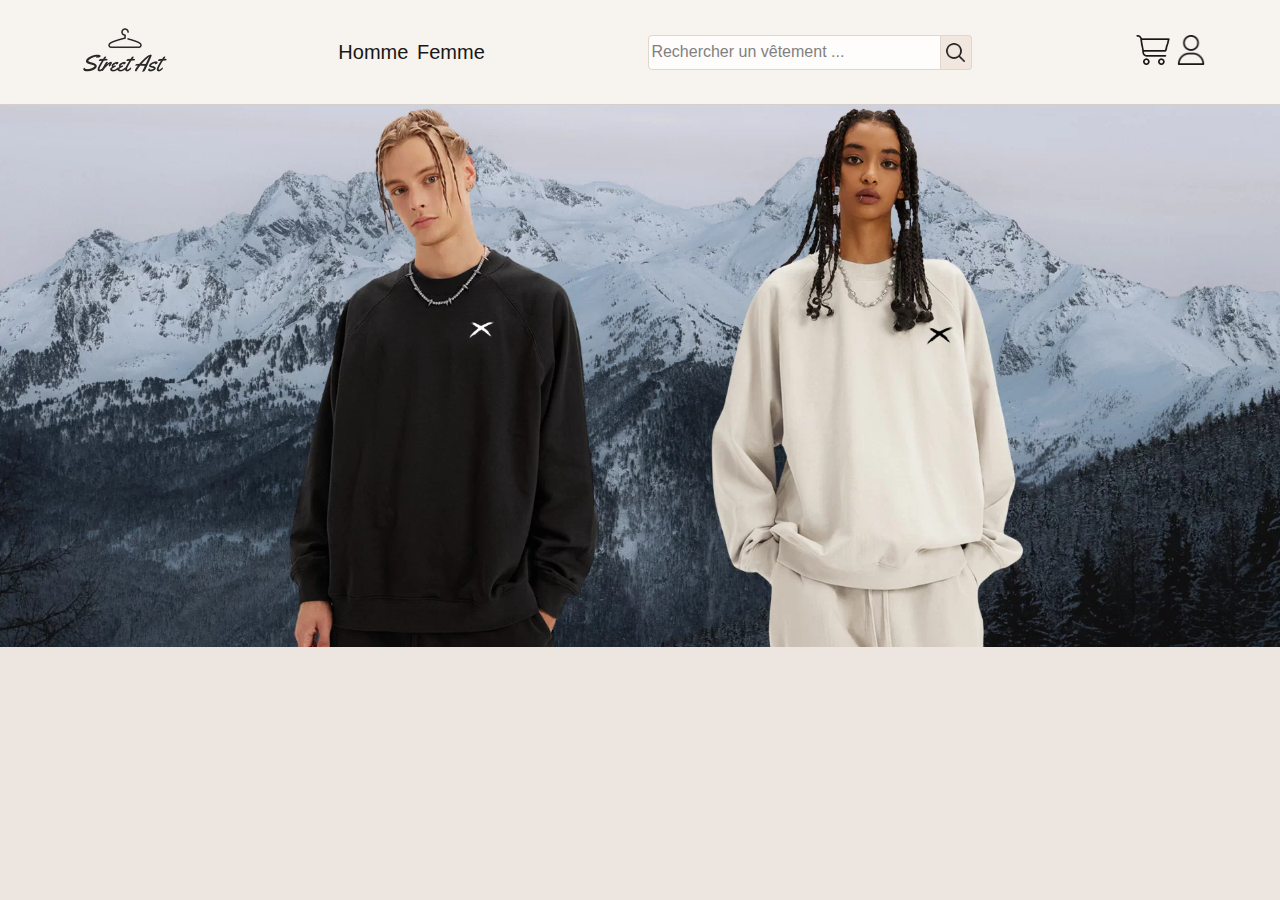
<file: index.html>
<!DOCTYPE html>
    <html lang="fr">
    <head>
        <meta charset="UTF-8">
        <meta name="viewport" content="width=device-width, initial-scale=1.0">
        <link rel="icon" href="assets/AST_Logoast.png" type="image/x-icon">
        <title>Street AST</title>
        <link rel="stylesheet" href="style/AST_style_index.css">
    </head>
    <body>
        <nav>
        <div class="logo">
                <a href ="Html/AST_index.html">
                <img src="assets/AST_Logoast.png" width="100" alt="Logo">
                </a>
        
        </div>
    
        <div class="choix_sexe">
            <a href ="Html/AST_PageHomme.php">
                <p>Homme</p>
            </a>
            <a href ="Html/AST_PageFemme.php">
                <p>Femme</p>
            </a>
        
        </div>
            <div class="bloc_loupe">
                <input type="search" placeholder="Rechercher un vêtement ..."></input>
                <div class="icon_loupe">
                    <img src="assets/AST_logo_loupe.png"></img>
                </div>
            </div>
            <div class="logo_account_shop">
        
            <a href ="Html/AST_Panier.html">
                <img id="logo_panier" src="assets/AST_icon_panier.png"></img>
            </a>
            <a href ="Html/AST_Connexion.html">
                <img id="logo_compte_connexion" src="assets/AST_logo_account.png"></img>
            </a>
                
            </div>
        </nav>
        <main>
            <img id="image_fond" src="assets/AST_Fond.webp"></img>
        </main>
    </body>
    </html>
</file>
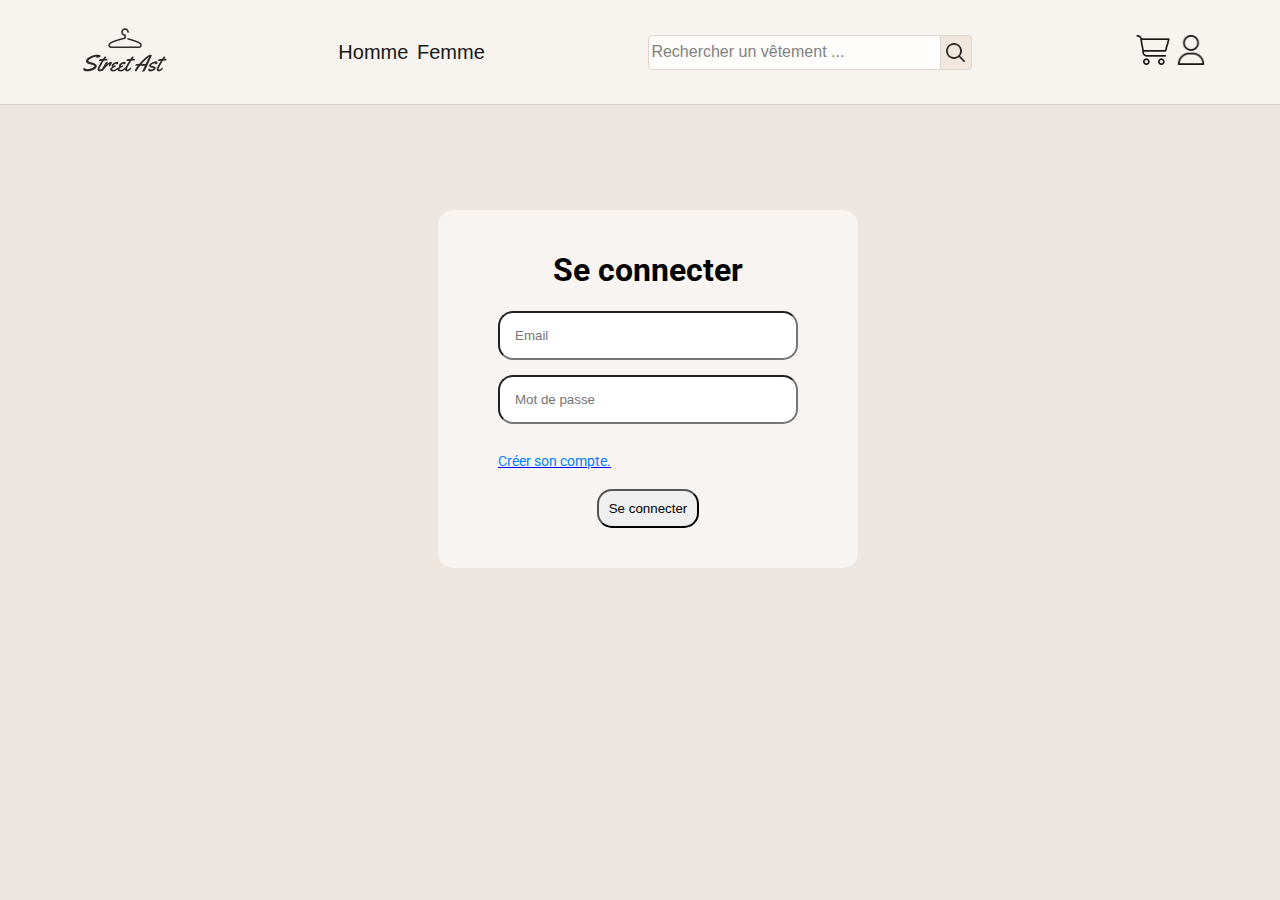
<file: Html/AST_Connexion.html>
<!DOCTYPE html>
<html lang="fr">
<head>
    <meta charset="UTF-8">
    <meta name="viewport" content="width=device-width, initial-scale=1.0">
    <link rel="icon" href="../assets/AST_Logoast.png" type="image/x-icon">
    <title>Street AST</title>
    <link rel="stylesheet" href="../style/AST_connexion.css">
</head>
<body>
    <nav>
        <div class="logo">
              <a href ="../Html/AST_index.html">
                <img src="../assets/AST_Logoast.png" width="100" alt="Logo">
              </a>
        
        </div>
   
        <div class="choix_sexe">
          <a href ="../Html/AST_PageHomme.html">
              <p>Homme</p>
          </a>
          <a href ="../Html/AST_PageFemme.html">
              <p>Femme</p>
          </a>
         
      </div>
          <div class="bloc_loupe">
              <input type="search" placeholder="Rechercher un vêtement ..."></input>
              <div class="icon_loupe">
                  <img src="../assets/AST_logo_loupe.png"></img>
              </div>
          </div>
          <div class="logo_account_shop">
        
          <a href ="../Html/AST_Panier.html">
              <img id="logo_panier" src="../assets/AST_icon_panier.png"></img>
          </a>
          <a href ="../Html/AST_Connexion.html">
              <img id="logo_compte_connexion" src="../assets/AST_logo_account.png"></img>
          </a>
              
          </div>
      </nav>
    <main>
    <form method="POST">
            <h1>Se connecter</h1>
           
            <div class="inputs">
            <input type="email" name="email" placeholder="Email">
                <input type="password" name="password" placeholder="Mot de passe">
              
                </div>
            <a href="../Html/AST_Inscription.html">
            <p class="inscription">Créer son compte.</p>
        </a>
            <div align="center">
            <button type="submit" name="submit">Se connecter</button>
            </div>
        </form>
    </main>
</body>
</html>
</file>
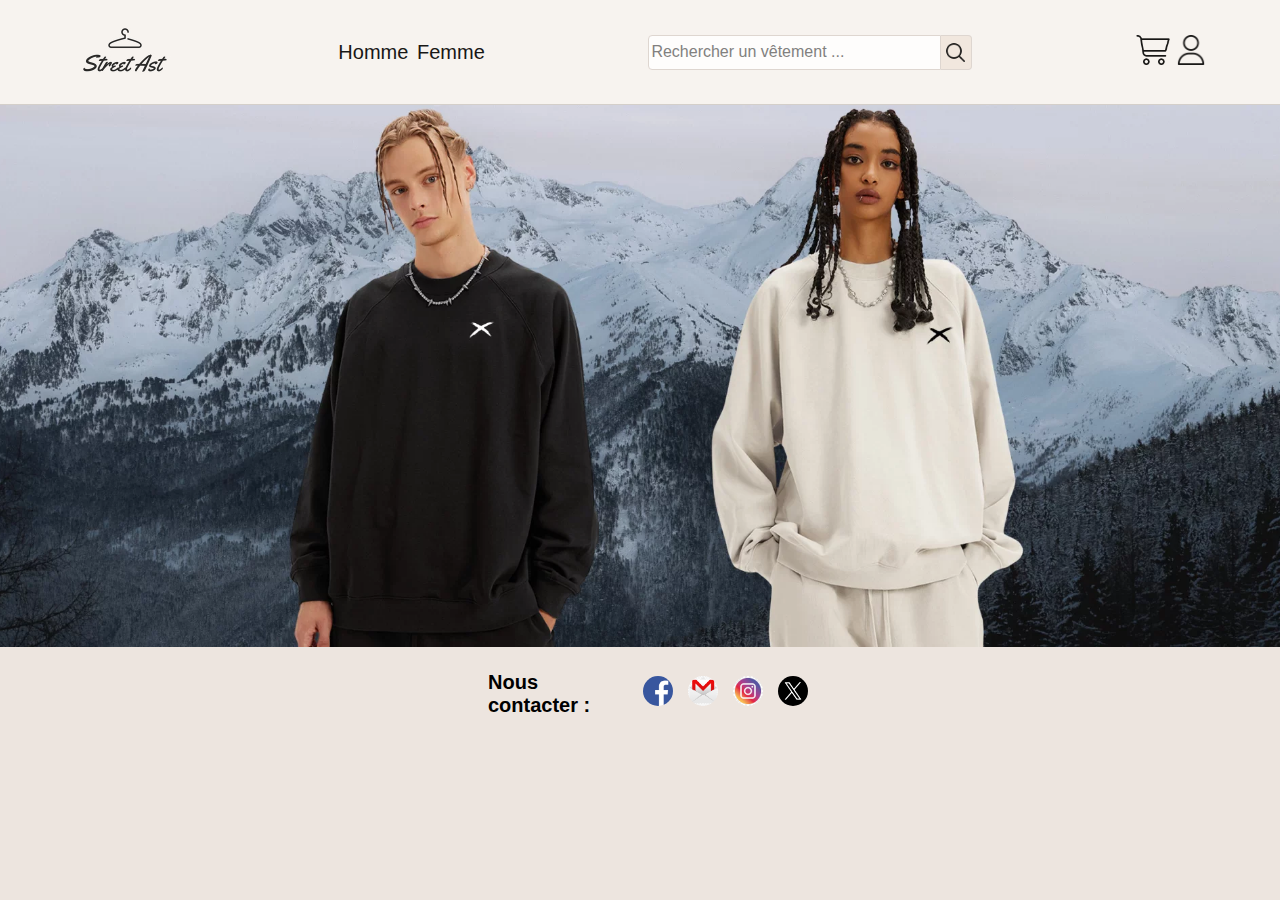
<file: Html/AST_index.html>
<!DOCTYPE html>
    <html lang="fr">
    <head>
        <meta charset="UTF-8">
        <meta name="viewport" content="width=device-width, initial-scale=1.0">
        <link rel="icon" href="../assets/AST_Logoast.png" type="image/x-icon">
        <title>Street AST</title>
        <link rel="stylesheet" href="../style/AST_style_index.css">
    </head>
    <body>
        <nav>
        <div class="logo">
                <a href ="../Html/AST_index.html">
                <img src="../assets/AST_Logoast.png" width="100" alt="Logo">
                </a>
        
        </div>
    
        <div class="choix_sexe">
            <a href ="../Html/AST_PageHomme.php">
                <p>Homme</p>
            </a>
            <a href ="../Html/AST_PageFemme.php">
                <p>Femme</p>
            </a>
        
        </div>
            <div class="bloc_loupe">
                <input type="search" placeholder="Rechercher un vêtement ..."></input>
                <div class="icon_loupe">
                    <img src="../assets/AST_logo_loupe.png"></img>
                </div>
            </div>
            <div class="logo_account_shop">
        
            <a href ="../Html/AST_Panier.html">
                <img id="logo_panier" src="../assets/AST_icon_panier.png"></img>
            </a>
            <a href ="../Html/AST_Connexion.html">
                <img id="logo_compte_connexion" src="../assets/AST_logo_account.png"></img>
            </a>
            </div>
        </nav>
        <main>
            <img id="image_fond" src="../assets/AST_Fond.webp"></img>
        </main>
        <footer>
            <p>Nous contacter :</p>
            <div class="logo-img-footer">
            <a target="_blank" href="https://www.facebook.com/"><img class="lil-logo" id="logo-facebook" src="../assets/AST_logo_facebook.png"></img></a>
            <a target="_blank" href="https://www.gmail.com/"><img class="lil-logo" id="logo-gmail" src="../assets/AST_logo_gmail.png"></img></a>
            <a target="_blank" href="https://www.instagram.com/"><img class="lil-logo" id="logo-instagram" src="../assets/AST_logo_instagram.jpg"></img></a>
            <a target="_blank" href="https://www.x.com/"><img class="lil-logo" id="logo-x" src="../assets/AST_logo_x.png"></img></a>
            </div>
        </footer>
    </body>
    </html>
</file>
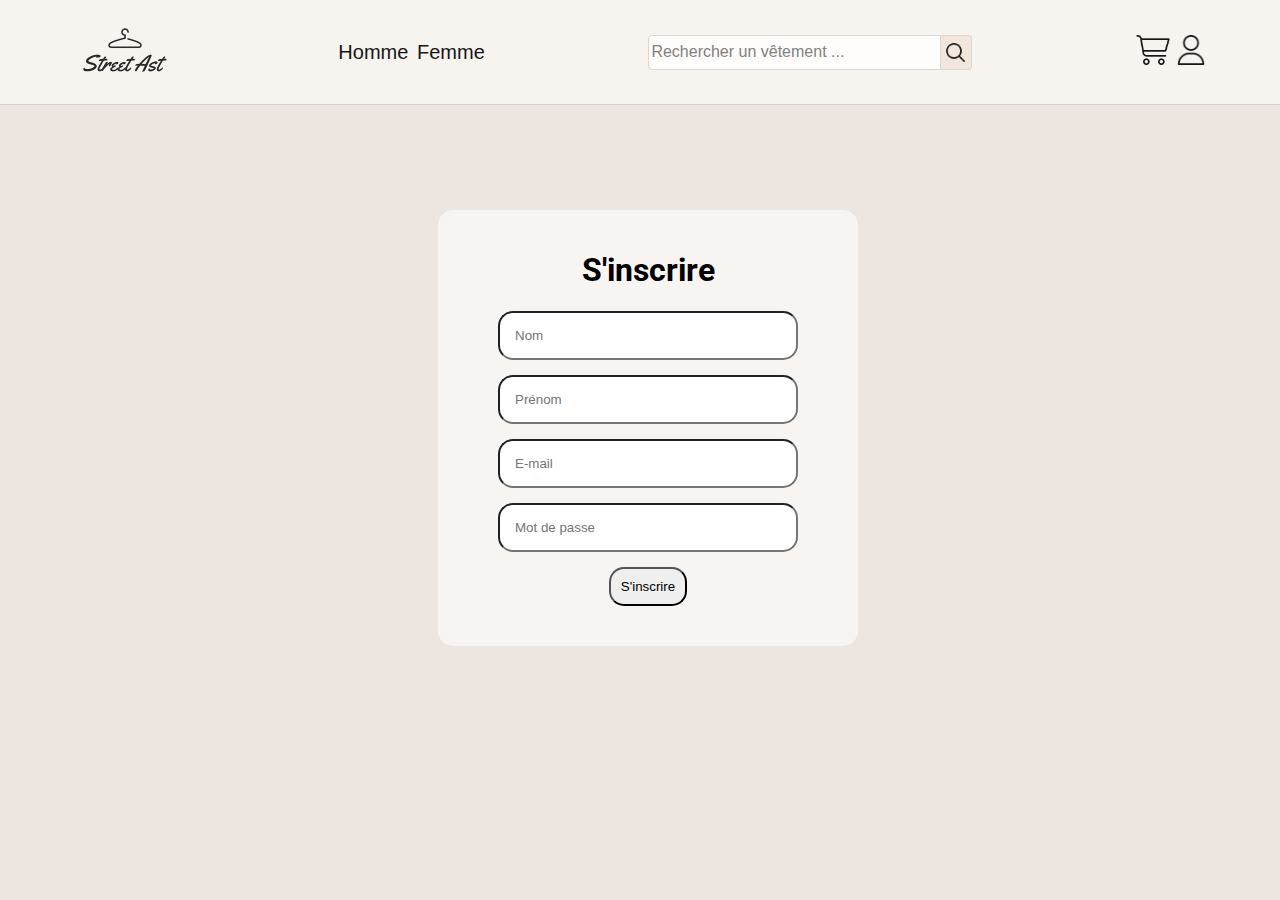
<file: Html/AST_Inscription.html>
<!DOCTYPE html>
<html lang="fr">
<head>
    <meta charset="UTF-8">
    <meta name="viewport" content="width=device-width, initial-scale=1.0">
    <link rel="icon" href="../assets/AST_Logoast.png" type="image/x-icon">
    <title>Street AST</title>
    <link rel="stylesheet" href="../style/AST_Inscription.css">
</head>
<body>
    <nav>
        <div class="logo">
              <a href ="../Html/AST_index.html">
                <img src="../assets/AST_Logoast.png" width="100" alt="Logo">
              </a>
        
        </div>
   
        <div class="choix_sexe">
          <a href ="../Html/AST_PageHomme.html">
              <p>Homme</p>
          </a>
          <a href ="../Html/AST_PageFemme.html">
              <p>Femme</p>
          </a>
         
      </div>
          <div class="bloc_loupe">
              <input type="search" placeholder="Rechercher un vêtement ..."></input>
              <div class="icon_loupe">
                  <img src="../assets/AST_logo_loupe.png"></img>
              </div>
          </div>
          <div class="logo_account_shop">
        
          <a href ="../Html/AST_Panier.html">
              <img id="logo_panier" src="../assets/AST_icon_panier.png"></img>
          </a>
          <a href ="../Html/AST_Connexion.html">
              <img id="logo_compte_connexion" src="../assets/AST_logo_account.png"></img>
          </a>
              
          </div>
      </nav>
    <main>
    <form action="../php/AST_inscription.php" method="POST">
    <h1>S'inscrire</h1>
    <div class="inputs">
        <input type="nom" name="nom" placeholder="Nom" required>
        <input type="prenom" name="prenom" placeholder="Prénom" required>
        <input type="email" name="email" placeholder="E-mail" required>
        <input type="password" name="password" placeholder="Mot de passe" required>
  
    </div>
    <div align="center">
        
        <button type="submit" name="submit">S'inscrire</button>
            
    </div>
</form>
    </main>
</body>
</html>
</file>
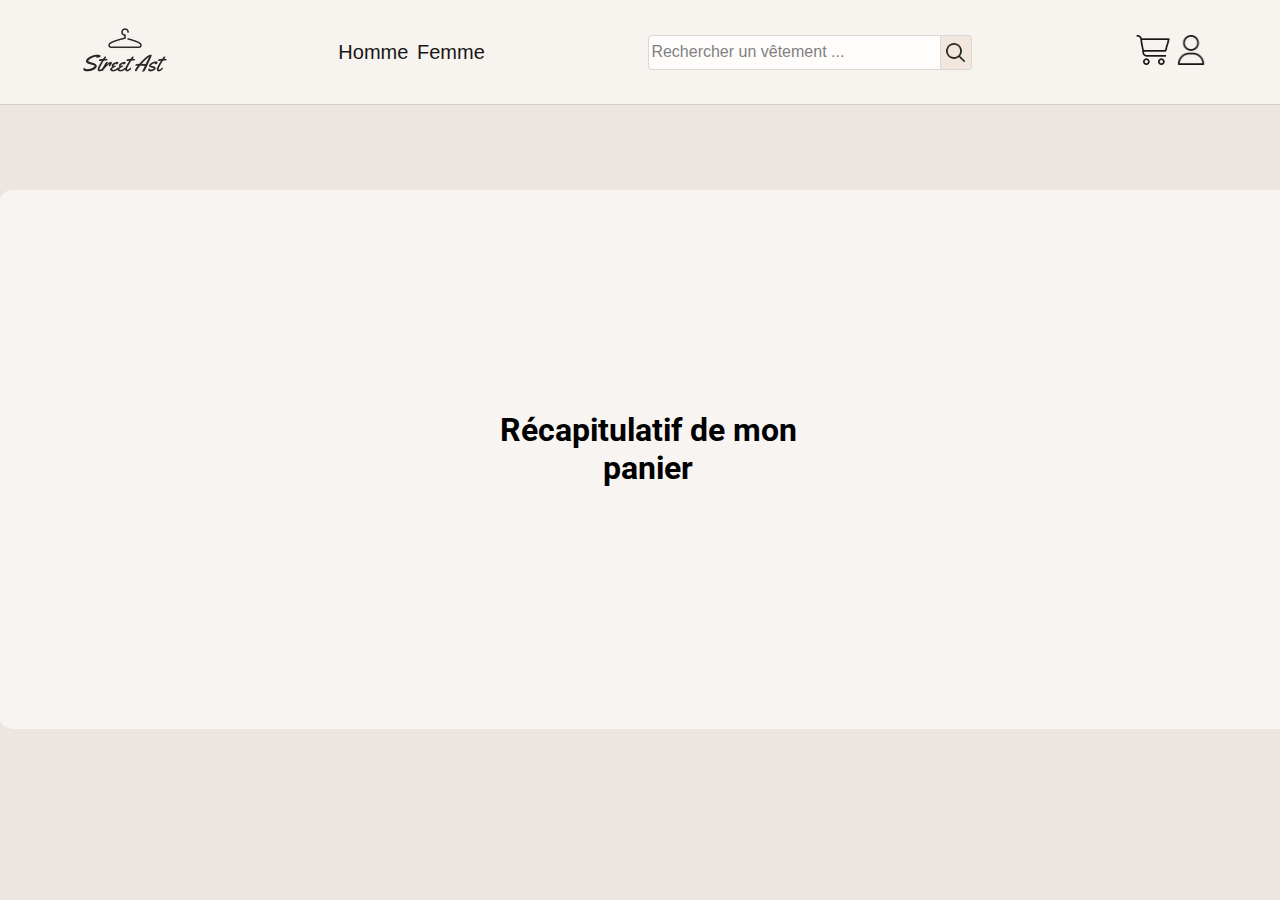
<file: Html/AST_Panier.html>
<!DOCTYPE html>
<html lang="fr">
<head>
    <meta charset="UTF-8">
    <meta name="viewport" content="width=device-width, initial-scale=1.0">
    <link rel="icon" href="../assets/AST_Logoast.png" type="image/x-icon">
    <title>Street AST</title>
    <link rel="stylesheet" href="../style/AST_Panierstyle.css">
</head>
<body>
    <nav>
    <div class="logo">
            <a href ="../Html/AST_index.html">
            <img src="../assets/AST_Logoast.png" width="100" alt="Logo">
            </a>
    
    </div>

    <div class="choix_sexe">
        <a href ="../Html/AST_PageHomme.html">
            <p>Homme</p>
        </a>
        <a href ="../Html/AST_PageFemme.html">
            <p>Femme</p>
        </a>
    
    </div>
        <div class="bloc_loupe">
            <input type="search" placeholder="Rechercher un vêtement ..."></input>
            <div class="icon_loupe">
                <img src="../assets/AST_logo_loupe.png"></img>
            </div>
        </div>
        <div class="logo_account_shop">
    
        <a href ="../Html/AST_Panier.html">
            <img id="logo_panier" src="../assets/AST_icon_panier.png"></img>
        </a>
        <a href ="../Html/AST_Connexion.html">
            <img id="logo_compte_connexion" src="../assets/AST_logo_account.png"></img>
        </a>
            
        </div>
    </nav>
    <main>
        <form>
            <h1>Récapitulatif de mon panier</h1>
           
        </form>
    </main>
</body>
</html>
</file>
<file: style/AST_style_index.css>
body{
    background-color: #ede5df;
    width: 100%;
    overflow-x: hidden;
    font-family: 'Trebuchet MS', 'Lucida Sans Unicode', 'Lucida Grande', 'Lucida Sans', Arial, sans-serif;
}

nav{
    display: flex;
    position: sticky;
    justify-content: space-around;
    align-items: center;
    width: 101%;
    margin-left: -1%;
    margin-top: -1%;
    top: 0;
    background-color: #F8F4F1;
    border-bottom: 1px solid #d1ccc8;
    opacity: 0.9;
}
p:hover{
    cursor: pointer;
}
.choix_sexe a {
    color: inherit; 
    text-decoration: none; 
}
.choix_sexe{
    display: flex;
    justify-content: space-around;
    width: 12%;
    font-size: 20px;
    min-width: 145px;
    max-width: 200px;
}
.logo_account_shop{
    display: flex;
    justify-content: space-around;
    align-items: center;
    width: 6%;
}
.bloc_loupe{
    width: 25%;
    display: flex;
    align-items: center;
}
.icon_loupe{
    display: flex;
    align-items: center;
    background-color: rgb(241, 231, 222);
    height: 33px;
    width: 6%;
    min-width: 30px;
    justify-content: center;
    border: 1px solid #dcd4cf;
    border-left: none;
    border-top-right-radius: 4px;
    border-bottom-right-radius: 4px;
}
.icon_loupe:hover{
    cursor: pointer;
    background-color: rgb(226, 215, 205);
    transition: 0.3s;
}
.bloc_loupe img{
    width: 25px;
    height: 25px;
}
nav .bloc_loupe input{
    width: 93%;
    border: 1px solid #dcd4cf;
    border-top-left-radius: 4px;
    border-bottom-left-radius: 4px;
    height: 35px; 
    color: rgb(116, 112, 108);  
    font-size: 16px;
}
input[type="search"]::-webkit-search-cancel-button {
    display: none;
}
nav input:focus{
    outline: none;
}
#logo_panier{
    width: 40px;
    height: 40px;
}
#logo_compte_connexion{
    width: 30px;
    height: 30px; 
}
#logo_site{
    width: 75px;
}
#image_fond{
    width: 101%;
    margin-top: 0.4%;
    margin-left: -1%;
}
footer{
    display: flex;
    align-items: center;
    gap: 35px;
    font-size: 20px;
    font-weight: 700;
    margin: auto;
    width: 25%;
}
.lil-logo{
    width: 30px;
    height: 30px;
    border-radius: 50%;
}
.lil-logo:hover{
    cursor: pointer;
}
.logo-img-footer{
    display: flex;
    gap: 15px;
}
</file>
<file: style/AST_connexion.css>
@import url('https://fonts.googleapis.com/css2?family=Roboto:ital,wght@0,100;0,300;0,400;0,500;0,700;0,900;1,100;1,300;1,400;1,500;1,700;1,900&display=swap');
body{
    background-color: #ede5df;
    width: 100%;
    overflow-x: hidden;
}

nav{
    display: flex;
    position: sticky;
    justify-content: space-around;
    align-items: center;
    width: 101%;
    margin-left: -1%;
    margin-top: -1%;
    top: 0;
    background-color: #F8F4F1;
    font-family: 'Trebuchet MS', 'Lucida Sans Unicode', 'Lucida Grande', 'Lucida Sans', Arial, sans-serif;
    border-bottom: 1px solid #d1ccc8;
    opacity: 0.9;
}
p:hover{
    cursor: pointer;
}
.choix_sexe a {
    color: inherit; 
    text-decoration: none; 
}
.choix_sexe{
    display: flex;
    justify-content: space-around;
    width: 12%;
    font-size: 20px;
    min-width: 145px;
    max-width: 200px;
}
.logo_account_shop{
    display: flex;
    justify-content: space-around;
    align-items: center;
    width: 6%;
}
.bloc_loupe{
    width: 25%;
    display: flex;
    align-items: center;
}
.icon_loupe{
    display: flex;
    align-items: center;
    background-color: rgb(241, 231, 222);
    height: 33px;
    width: 6%;
    min-width: 30px;
    justify-content: center;
    border: 1px solid #dcd4cf;
    border-left: none;
    border-top-right-radius: 4px;
    border-bottom-right-radius: 4px;
}
.icon_loupe:hover{
    cursor: pointer;
    background-color: rgb(226, 215, 205);
    transition: 0.3s;
}
.bloc_loupe img{
    width: 25px;
    height: 25px;
}
nav .bloc_loupe input{
    width: 93%;
    border: 1px solid #dcd4cf;
    border-top-left-radius: 4px;
    border-bottom-left-radius: 4px;
    height: 35px; 
    color: rgb(116, 112, 108);  
    font-size: 16px;
}
input[type="search"]::-webkit-search-cancel-button {
    display: none;
}
nav input:focus{
    outline: none;
}
#logo_panier{
    width: 40px;
    height: 40px;
}
#logo_compte_connexion{
    width: 30px;
    height: 30px; 
}
#logo_site{
    width: 75px;
}
#image_fond{
    width: 101%;
    margin-top: -0.4%;
    margin-left: -1%;
}

main{
    margin-top: 90px;
    display:flex;
    justify-content: center;
    align-items: center;
    font-family: 'Roboto', sans-serif;
    

form{
    margin-top: 20px;
    background-color:#F8F4F1 ;
    padding: 40px 60px;
    border-radius: 15px;
    min-width: 300px;

}
form h1{
    text-align: center;
    margin-top: 1px;
}
form .inputs{
    display:flex;
    flex-direction: column;
}
form .inputs input[type="email"],input[type="password"]{
    padding: 15px;
    border-radius: 15px;
    background-color: white;
    margin-bottom: 15px;
    outline: none;
}

form p.inscription {
    font-size: 14px;
    margin-bottom: 20px;
    color: #0080FF;
    
}
form button{
    padding: 10px 10px;
    border-radius: 15px;
    cursor: pointer;

}
}
</file>
<file: style/AST_Inscription.css>
@import url('https://fonts.googleapis.com/css2?family=Roboto:ital,wght@0,100;0,300;0,400;0,500;0,700;0,900;1,100;1,300;1,400;1,500;1,700;1,900&display=swap');
body{
    background-color: #ede5df;
    width: 100%;
    overflow-x: hidden;
}

nav{
    display: flex;
    position: sticky;
    justify-content: space-around;
    align-items: center;
    width: 101%;
    margin-left: -1%;
    margin-top: -1%;
    top: 0;
    background-color: #F8F4F1;
    font-family: 'Trebuchet MS', 'Lucida Sans Unicode', 'Lucida Grande', 'Lucida Sans', Arial, sans-serif;
    border-bottom: 1px solid #d1ccc8;
    opacity: 0.9;
}
p:hover{
    cursor: pointer;
}
.choix_sexe a {
    color: inherit; 
    text-decoration: none; 
}
.choix_sexe{
    display: flex;
    justify-content: space-around;
    width: 12%;
    font-size: 20px;
    min-width: 145px;
    max-width: 200px;
}
.logo_account_shop{
    display: flex;
    justify-content: space-around;
    align-items: center;
    width: 6%;
}
.bloc_loupe{
    width: 25%;
    display: flex;
    align-items: center;
}
.icon_loupe{
    display: flex;
    align-items: center;
    background-color: rgb(241, 231, 222);
    height: 33px;
    width: 6%;
    min-width: 30px;
    justify-content: center;
    border: 1px solid #dcd4cf;
    border-left: none;
    border-top-right-radius: 4px;
    border-bottom-right-radius: 4px;
}
.icon_loupe:hover{
    cursor: pointer;
    background-color: rgb(226, 215, 205);
    transition: 0.3s;
}
.bloc_loupe img{
    width: 25px;
    height: 25px;
}
nav .bloc_loupe input{
    width: 93%;
    border: 1px solid #dcd4cf;
    border-top-left-radius: 4px;
    border-bottom-left-radius: 4px;
    height: 35px; 
    color: rgb(116, 112, 108);  
    font-size: 16px;
}
input[type="search"]::-webkit-search-cancel-button {
    display: none;
}
nav input:focus{
    outline: none;
}
#logo_panier{
    width: 40px;
    height: 40px;
}
#logo_compte_connexion{
    width: 30px;
    height: 30px; 
}
#logo_site{
    width: 75px;
}
#image_fond{
    width: 101%;
    margin-top: -0.4%;
    margin-left: -1%;
}
main{
    margin-top: 90px;
    display:flex;
    justify-content: center;
    align-items: center;
    font-family: 'Roboto', sans-serif;
    


form{
    margin-top: 20px;
    background-color:#F8F4F1 ;
    padding: 40px 60px;
    border-radius: 15px;
    min-width: 300px;

}
form h1{
    text-align: center;
    margin-top: 1px;
}
form .inputs{
    display:flex;
    flex-direction: column;
}
form .inputs input[type="email"],input[type="password"],input[type="nom"],input[type="prenom"]{
    padding: 15px;
    border-radius: 15px;
    background-color: white;
    margin-bottom: 15px;
    outline: none;
}

form p.inscription {
    font-size: 14px;
    margin-bottom: 20px;
    color: #0080FF;
    
}
form button{
    padding: 10px 10px;
    border-radius: 15px;
    cursor: pointer;

}
}
</file>
<file: style/AST_Panierstyle.css>
@import url('https://fonts.googleapis.com/css2?family=Roboto:ital,wght@0,100;0,300;0,400;0,500;0,700;0,900;1,100;1,300;1,400;1,500;1,700;1,900&display=swap');
body{
    background-color: #ede5df;
    width: 100%;
    overflow-x: hidden;
}

nav{
    display: flex;
    position: sticky;
    justify-content: space-around;
    align-items: center;
    width: 101%;
    margin-left: -1%;
    margin-top: -1%;
    top: 0;
    background-color: #F8F4F1;
    font-family: 'Trebuchet MS', 'Lucida Sans Unicode', 'Lucida Grande', 'Lucida Sans', Arial, sans-serif;
    border-bottom: 1px solid #d1ccc8;
    opacity: 0.9;
}
p:hover{
    cursor: pointer;
}
.choix_sexe a {
    color: inherit; 
    text-decoration: none; 
}
.choix_sexe{
    display: flex;
    justify-content: space-around;
    width: 12%;
    font-size: 20px;
    min-width: 145px;
    max-width: 200px;
}
.logo_account_shop{
    display: flex;
    justify-content: space-around;
    align-items: center;
    width: 6%;
}
.bloc_loupe{
    width: 25%;
    display: flex;
    align-items: center;
}
.icon_loupe{
    display: flex;
    align-items: center;
    background-color: rgb(241, 231, 222);
    height: 33px;
    width: 6%;
    min-width: 30px;
    justify-content: center;
    border: 1px solid #dcd4cf;
    border-left: none;
    border-top-right-radius: 4px;
    border-bottom-right-radius: 4px;
}
.icon_loupe:hover{
    cursor: pointer;
    background-color: rgb(226, 215, 205);
    transition: 0.3s;
}
.bloc_loupe img{
    width: 25px;
    height: 25px;
}
nav .bloc_loupe input{
    width: 93%;
    border: 1px solid #dcd4cf;
    border-top-left-radius: 4px;
    border-bottom-left-radius: 4px;
    height: 35px; 
    color: rgb(116, 112, 108);  
    font-size: 16px;
}
input[type="search"]::-webkit-search-cancel-button {
    display: none;
}
nav input:focus{
    outline: none;
}
#logo_panier{
    width: 40px;
    height: 40px;
}
#logo_compte_connexion{
    width: 30px;
    height: 30px; 
}
#logo_site{
    width: 75px;
}
#image_fond{
    width: 101%;
    margin-top: -0.4%;
    margin-left: -1%;
}
main{
    margin-top: 90px;
    display:flex;
    justify-content: center;
    align-items: center;
    font-family: 'Roboto', sans-serif;


    }
    form{
        margin-top: -px;
        background-color:#F8F4F1 ;
        padding: 220px 500px;
        border-radius: 15px;
        min-width: 300px;
    
    }
    form h1{
        
        text-align: center;
        margin-top: 1px;
    }
</file>
